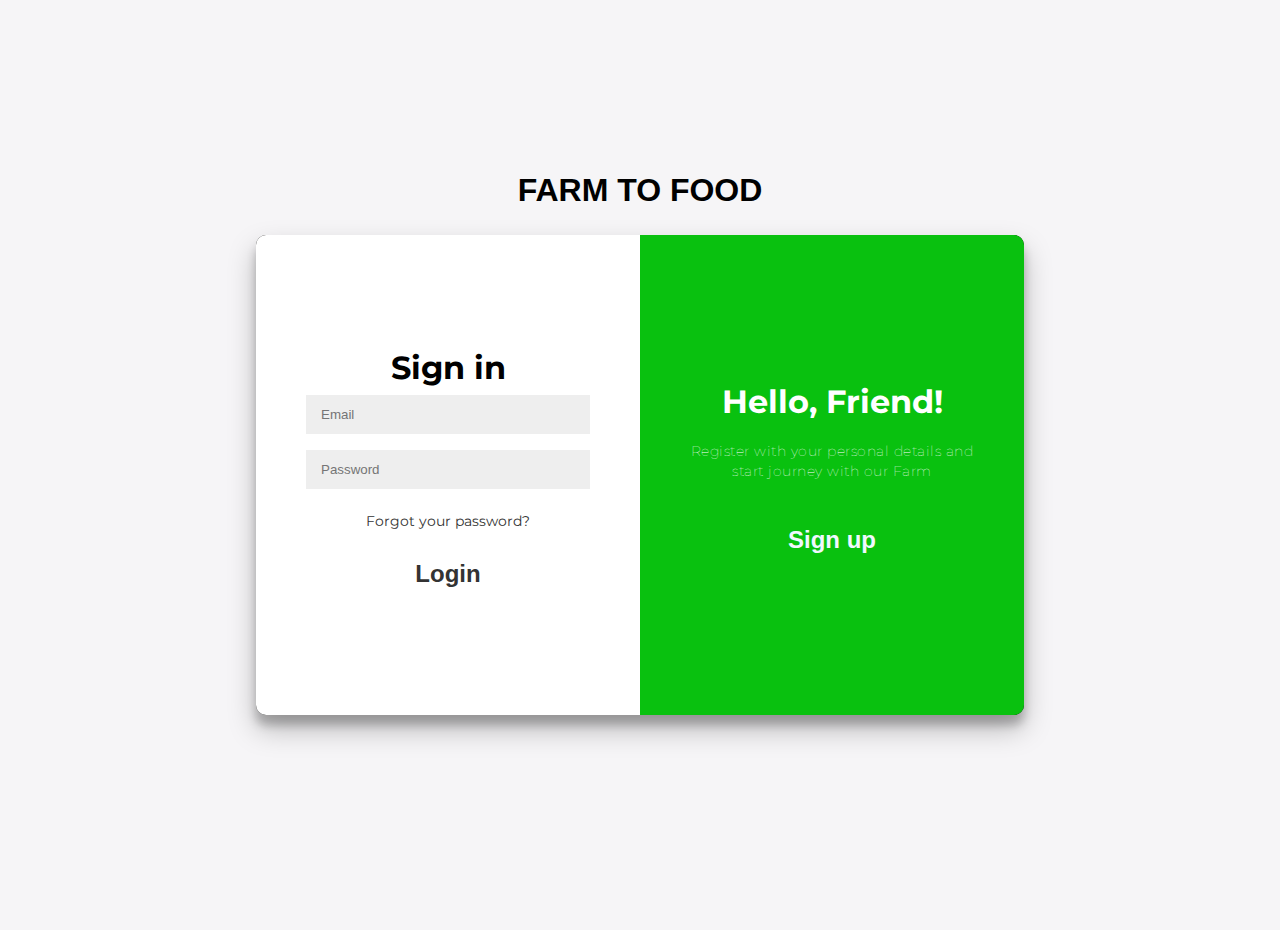
<file: login.html>
<!DOCTYPE html>
<html lang="en">
<head>
    <meta charset="UTF-8">
    <meta name="viewport" content="width=device-width, initial-scale=1.0">
    <title>Login</title>
    <link rel="stylesheet" type="text/css" href="login.css">
    <link rel="stylesheet" href="https://fonts.googleapis.com/icon?family=Material+Icons">
</head>
<body>
    <h2>FARM TO FOOD</h2>
<div class="container" id="container">
	<div class="form-container sign-up-container">
		<form action="#">
			<h1>Create Account</h1>
			
			<input type="text" placeholder="Name" />
			<input type="email" placeholder="Email" />
			<input type="password" placeholder="Password" />
			<a href="index.html">Sign Up</a>
		</form>
	</div>
	<div class="form-container sign-in-container">
		<form action="#">
			<h1>Sign in</h1>
			
			<input type="email" placeholder="Email" />
			<input type="password" placeholder="Password" />
			<a href="#">Forgot your password?</a>
			<a style="font-family: 'Segoe UI', Tahoma, Geneva, Verdana, sans-serif;font-size: x-large;font-weight: bolder;" href="index.html">Login</a>
		</form>
	</div>
	<div class="overlay-container">
		<div class="overlay">
			<div class="overlay-panel overlay-left">
				<h1>Welcome Back!</h1>
				<p>To keep connected with us please login with your personal info</p>
				<button class="ghost" id="signIn">Sign In</button>
			</div>
			<div class="overlay-panel overlay-right">
				<h1>Hello, Friend!</h1>
				<p>Register with your personal details and start journey with our Farm</p>
				<a style="font-family: 'Segoe UI', Tahoma, Geneva, Verdana, sans-serif;font-size: x-large;font-weight: bolder;color: aliceblue;" href="index.html">Sign up</a>
			</div>
		</div>
	</div>
</div>


</body>
</html>
</file>
<file: login.css>
@import url('https://fonts.googleapis.com/css?family=Montserrat:400,800');

* {
	box-sizing: border-box;
}

body {
	background: #f6f5f7;
	display: flex;
	justify-content: center;
	align-items: center;
	flex-direction: column;
	font-family: 'Montserrat', sans-serif;
	height: 100vh;
	margin: -20px 0 50px;
}

h1 {
	font-weight: bold;
	margin: 0;
}

h2 {
	text-align: center;
	font-family: 'Segoe UI', Tahoma, Geneva, Verdana, sans-serif;
	font-size: xx-large;
}

p {
	font-size: 14px;
	font-weight: 100;
	line-height: 20px;
	letter-spacing: 0.5px;
	margin: 20px 0 30px;
}

span {
	font-size: 12px;
}

a {
	color: #333;
	font-size: 14px;
	text-decoration: none;
	margin: 15px 0;
}

button {
	border-radius: 20px;
	border: 1px solid #000000;
	background-color: #000000;
	color: #FFFFFF;
	font-size: 12px;
	font-weight: bold;
	padding: 12px 45px;
	letter-spacing: 1px;
	text-transform: uppercase;
	transition: transform 80ms ease-in;
}

button:active {
	transform: scale(0.95);
}

button:focus {
	outline: none;
}

button.ghost {
	background-color: transparent;
	border-color: #FFFFFF;
}

form {
	background-color: #FFFFFF;
	display: flex;
	align-items: center;
	justify-content: center;
	flex-direction: column;
	padding: 0 50px;
	height: 100%;
	text-align: center;
}

input {
	background-color: #eee;
	border: none;
	padding: 12px 15px;
	margin: 8px 0;
	width: 100%;
}

.container {
	background-color: #000000;
	border-radius: 10px;
  	box-shadow: 0 14px 28px rgba(0,0,0,0.25), 
			0 10px 10px rgba(0,0,0,0.22);
	position: relative;
	overflow: hidden;
	width: 768px;
	max-width: 100%;
	min-height: 480px;
}

.form-container {
	position: absolute;
	top: 0;
	height: 100%;
	transition: all 0.6s ease-in-out;
}

.sign-in-container {
	left: 0;
	width: 50%;
	z-index: 2;
}

.container.right-panel-active .sign-in-container {
	transform: translateX(100%);
}

.sign-up-container {
	left: 0;
	width: 50%;
	opacity: 0;
	z-index: 1;
}

.container.right-panel-active .sign-up-container {
	transform: translateX(100%);
	opacity: 1;
	z-index: 5;
	animation: show 0.6s;
}

@keyframes show {
	0%, 49.99% {
		opacity: 0;
		z-index: 1;
	}
	
	50%, 100% {
		opacity: 1;
		z-index: 5;
	}
}

.overlay-container {
	position: absolute;
	top: 0;
	left: 50%;
	width: 50%;
	height: 100%;
	overflow: hidden;
	transition: transform 0.6s ease-in-out;
	z-index: 100;
}

.container.right-panel-active .overlay-container{
	transform: translateX(-100%);
}

.overlay {
	background: #09c10f;
	background: -webkit-linear-gradient(to right, #09c10f, #09c10f);
	background: linear-gradient(to right, #09c10f, #09c10f);
	background-repeat: no-repeat;
	background-size: cover;
	background-position: 0 0;
	color: #FFFFFF;
	position: relative;
	left: -100%;
	height: 100%;
	width: 200%;
  	transform: translateX(0);
	transition: transform 0.6s ease-in-out;
}

.container.right-panel-active .overlay {
  	transform: translateX(50%);
}

.overlay-panel {
	position: absolute;
	display: flex;
	align-items: center;
	justify-content: center;
	flex-direction: column;
	padding: 0 40px;
	text-align: center;
	top: 0;
	height: 100%;
	width: 50%;
	transform: translateX(0);
	transition: transform 0.6s ease-in-out;
}

.overlay-left {
	transform: translateX(-20%);
}

.container.right-panel-active .overlay-left {
	transform: translateX(0);
}

.overlay-right {
	right: 0;
	transform: translateX(0);
}

.container.right-panel-active .overlay-right {
	transform: translateX(20%);
}

.social-container {
	margin: 20px 0;
}

.social-container a {
	border: 1px solid #010101;
	border-radius: 50%;
	display: inline-flex;
	justify-content: center;
	align-items: center;
	margin: 0 5px;
	height: 40px;
	width: 40px;
}

footer {
    background-color: #222;
    color: #fff;
    font-size: 14px;
    bottom: 0;
    position: fixed;
    left: 0;
    right: 0;
    text-align: center;
    z-index: 999;
}

footer p {
    margin: 10px 0;
}

footer i {
    color: red;
}

footer a {
    color: #3c97bf;
    text-decoration: none;
}
</file>
